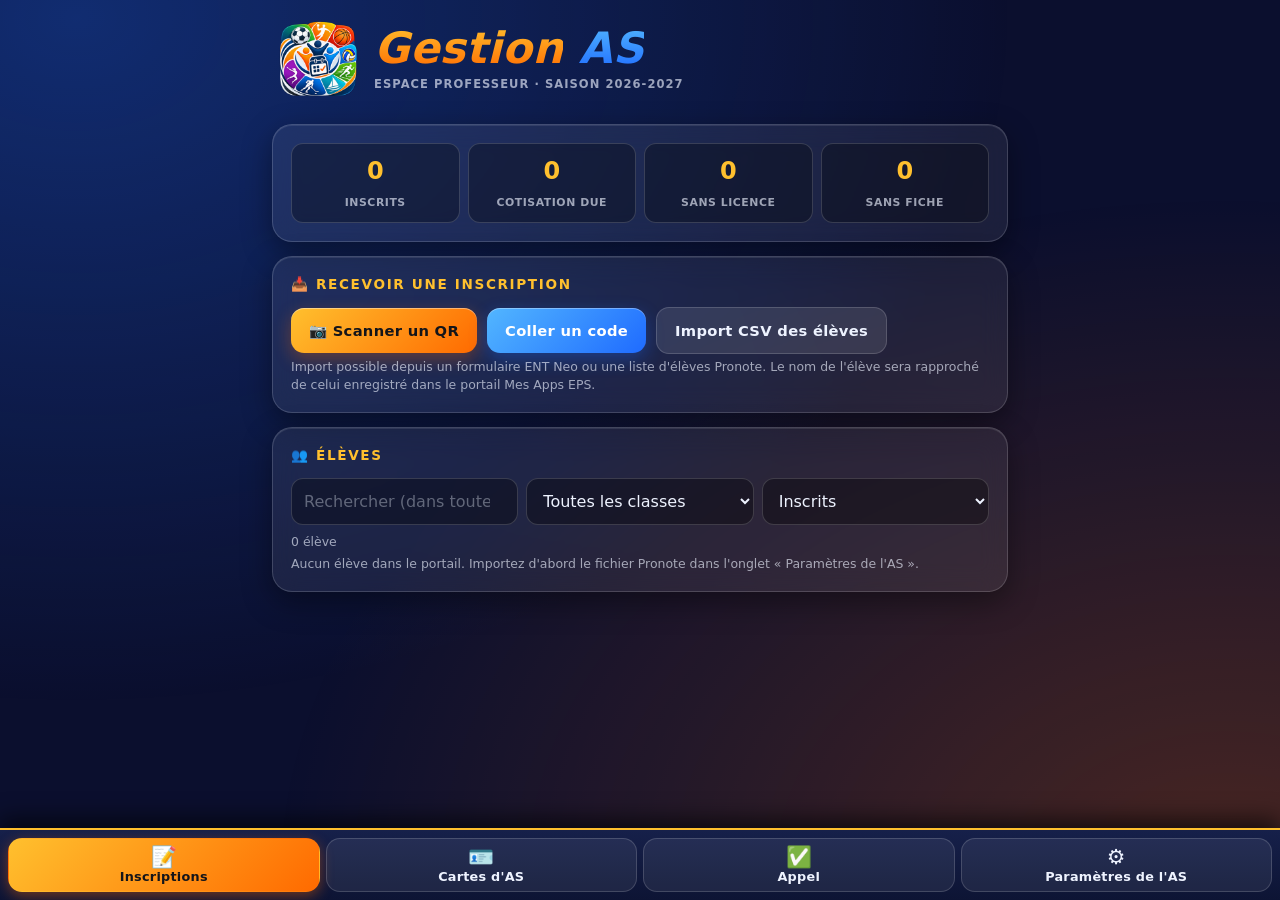
<file: index.html>
<!doctype html>
<html lang="fr">
<head>
<meta charset="utf-8">
<meta name="viewport" content="width=device-width,initial-scale=1,viewport-fit=cover">
<title>Gestion AS – Association Sportive</title>
<meta name="theme-color" content="#0b0f2e">
<link rel="manifest" href="manifest.webmanifest">
<link rel="icon" type="image/png" href="icons/icon-192.png">
<link rel="apple-touch-icon" href="icons/icon-192.png">
<link rel="stylesheet" href="style.css">
</head>
<body>
<header class="hd">
  <img class="logo" src="img/logo-app.png" alt="Logo de l'Association Sportive">
  <div><h1 class="titre"><span class="t1">Gestion</span> <span class="t2">AS</span></h1>
  <p class="sous">Espace professeur · <span id="saison"></span></p></div>
</header>
<main>

<!-- ===== INSCRIPTIONS ===== -->
<section class="pane on" id="p-ins">
  <div class="card"><div class="kpis" id="kpis"></div></div>
  <div class="card"><h2>📥 Recevoir une inscription</h2>
    <div class="row" style="margin-top:0">
      <button class="btn" id="bScan">📷 Scanner un QR</button>
      <button class="btn b" id="bPaste">Coller un code</button>
      <button class="btn r" id="bFile">Import CSV des élèves</button>
      <input type="file" id="fileIn" accept=".csv,.txt" multiple hidden>
    </div>
    <p class="hint">Import possible depuis un formulaire ENT Neo ou une liste d'élèves Pronote. Le nom de l'élève sera rapproché de celui enregistré dans le portail Mes Apps EPS.</p>
    <div id="queue"></div>
  </div>
  <div class="card"><h2>👥 Élèves</h2>
    <div class="filters"><input type="search" id="q" placeholder="Rechercher (dans toute la liste)…">
      <select id="fcl"></select>
      <select id="fst"><option value="ins">Inscrits</option><option value="all">Tous les élèves</option><option value="coti">Cotisation à régler</option><option value="lic">Licence manquante</option><option value="pap">Fiche signée manquante</option></select></div>
    <p class="hint" id="cnt"></p>
    <ul class="lst scrl" id="lst"></ul>
    <div id="vide" class="hint" hidden>Aucun élève dans le portail. Importez d'abord le fichier Pronote dans l'onglet « Paramètres de l'AS ».</div>
  </div>
</section>

<!-- ===== CARTES ===== -->
<section class="pane" id="p-car">
  <div class="card"><h2>🪪 Cartes d'AS</h2>
    <p class="hint">Cartes de format carte bancaire, générées à partir de la liste du portail (nom, classe, licence). 10 par page A4.</p>
    <div class="filters"><select id="ccl"></select><label class="ck" style="flex:none"><input type="checkbox" id="cAll"><span>Tout cocher</span></label></div>
    <ul class="lst scrl" id="clst"></ul>
    <div class="row"><button class="btn" id="cPdf">PDF des cartes cochées</button><button class="btn b" id="cPng">Aperçu de la 1re carte</button></div>
    <canvas id="cprev" class="cardcv" hidden></canvas>
  </div>
</section>

<!-- ===== APPEL ===== -->
<section class="pane" id="p-app">
  <div class="card"><h2>✅ Faire l'appel</h2>
    <div class="g2"><div class="f"><label for="aDate">Date</label><input type="date" id="aDate"></div>
      <div class="f"><label for="aAct">Activité</label><input type="text" id="aAct" list="aActs" placeholder="ex : Badminton"><datalist id="aActs"></datalist></div></div>
    <div class="row" style="margin-top:0"><button class="btn" id="aScan">📷 Scanner les cartes</button></div>
    <div class="f"><label for="aQ">Ajout manuel</label><input type="search" id="aQ" placeholder="Taper un nom…"></div>
    <ul class="lst" id="aRes"></ul>
    <h2 style="margin-top:16px">Présents <span id="aN"></span></h2>
    <ul class="lst scrl" id="aPres"></ul>
  </div>
  <div class="card"><h2>📊 Statistiques</h2><div id="stats"></div></div>
</section>

<!-- ===== DONNEES ===== -->
<section class="pane" id="p-don">
  <div class="card"><h2>⚙️ Réglages de l'AS</h2>
    <p class="hint" style="margin-top:0">Ces réglages sont enregistrés sur cet appareil et transmis aux élèves par le lien « Mon AS » (plus bas). Tant qu'ils sont vides, Mon AS propose des activités génériques et demande l'établissement à l'élève.</p>
    <div class="g2"><div class="f"><label for="rEtab">Établissement</label><input type="text" id="rEtab" maxlength="80" placeholder="ex : Collège Jean Moulin"></div>
    <div class="f"><label for="rVille">Ville</label><input type="text" id="rVille" maxlength="50"></div></div>
    <div class="g2"><div class="f"><label for="rSaison">Saison</label><input type="text" id="rSaison" maxlength="9" placeholder="ex : 2026-2027 (vide = année scolaire en cours)"></div>
    <div class="f"><label for="rLogo">Logo des cartes et dossiers</label><select id="rLogo"></select></div></div>
    <div class="f"><label for="rActs">Activités proposées aux élèves (une par ligne)</label><textarea id="rActs" rows="7" placeholder="Une activité par ligne"></textarea></div>
    <div class="row" style="margin-top:0"><button class="btn" id="rSave">Enregistrer les réglages</button><button class="btn r" id="rDef">Remettre les activités par défaut</button></div>
    <p class="hint" id="rMsg"></p>
  </div>
  <div class="card"><h2>💳 Cotisation en ligne</h2>
    <p class="hint" style="margin-top:0">Collez le lien de paiement (campagne HelloAsso, par exemple). Le bouton « Payer ma cotisation en ligne » apparaîtra dans Mon AS une fois l'inscription enregistrée par l'élève.</p>
    <div class="g2"><div class="f"><label for="cUrl">Lien de paiement (https://…)</label><input type="url" id="cUrl" inputmode="url" placeholder="https://www.helloasso.com/…"></div>
    <div class="f"><label for="cMont">Montant affiché (facultatif)</label><input type="text" id="cMont" placeholder="ex : 10 €" maxlength="30"></div></div>
    <div class="row" style="margin-top:0"><button class="btn" id="cSave">Enregistrer</button><a class="btn r" id="cTest" href="#" target="_blank" rel="noopener noreferrer" hidden>Tester le lien</a></div>
    <p class="hint" id="cMsg"></p>
    <div id="cDiff" hidden>
      <h2 style="margin-top:16px">Faire connaître le lien aux élèves</h2>
      <p class="hint" style="margin-top:0">Les élèves n'ont pas accès à cet appareil : le lien doit leur parvenir une fois. <b>Option 1</b> : envoyez-leur ce lien Mon AS (ENT, Pronote, QR code) ; il enregistre le lien de paiement sur leur téléphone à l'ouverture. <b>Option 2</b> : déposez le fichier config.json dans le dépôt Mon_AS_Eleves : tous les élèves le reçoivent automatiquement.</p>
      <div class="f"><label for="cLien">Lien Mon AS à donner aux élèves</label><input type="text" id="cLien" readonly></div>
      <div class="row" style="margin-top:0"><button class="btn b sm" id="cCopy">Copier le lien</button><button class="btn r sm" id="cQrBtn">Afficher en QR code</button><button class="btn r sm" id="cCfg">Télécharger config.json</button></div>
      <div class="qrbox" id="cQrBox" hidden style="margin-top:12px"><canvas id="cQr"></canvas></div>
    </div>
  </div>
  <div class="card"><h2>📤 Exports</h2>
    <div class="row" style="margin-top:0">
      <button class="btn" id="xAS">Classeur AS (.xlsx)</button>
      <button class="btn b" id="xAll">Classeur global portail (.xlsx)</button>
      <button class="btn r" id="xOpuss">Liste des inscrits (OPUSS, .csv)</button>
    </div>
    <p class="hint">Le classeur AS contient les feuilles « inscription_as », « gestion_as » et « gestion_as_presences ». Il peut être réimporté dans le portail Mes Apps EPS.</p></div>
  <div class="card"><h2>📂 Imports</h2>
    <div class="row" style="margin-top:0"><button class="btn" id="iEleves">Liste élèves (CSV Pronote ou xlsx portail)</button><input type="file" id="fEleves" accept=".csv,.xlsx" hidden></div>
    <p class="hint" id="meta"></p></div>
  <div class="card"><h2>🧹 Nettoyage</h2>
    <div class="row" style="margin-top:0"><button class="btn r" id="clearAS">Effacer toutes les données AS</button></div>
    <p class="hint">Efface inscriptions, suivi et présences de tous les élèves (la liste Pronote est conservée). À faire en début de saison après export.</p></div>
  <p class="foot">Données conservées uniquement sur cet appareil · <span id="ver"></span></p>
</section>
</main>

<nav class="tabs"><button class="on" data-p="p-ins"><i>📝</i>Inscriptions<span class="nb" id="nbq" hidden></span></button><button data-p="p-car"><i>🪪</i>Cartes d'AS</button><button data-p="p-app"><i>✅</i>Appel</button><button data-p="p-don"><i>⚙️</i>Paramètres de l'AS</button></nav>

<div id="scan"><div class="scanbox"><div class="scanhd"><b id="scanTx">Scanner</b><button class="btn r sm" id="scanX" type="button">✕ Fermer</button></div>
<div class="scanview"><video id="vid" playsinline muted></video><i class="ret"></i><div class="flash" id="flash" hidden></div></div>
<p class="hint">Placez le QR code dans le cadre, à 15-20 cm. Demandez à l'élève de monter la luminosité de son écran.</p></div></div>

<dialog id="dPaste"><h3>Coller un code</h3><textarea id="pasteTx" rows="5" placeholder="Contenu du QR code…"></textarea><div class="row"><button class="btn" id="pasteOk">Valider</button><button class="btn r" id="pasteX">Annuler</button></div></dialog>

<dialog id="dFiche" class="big fiche"><h3 id="fTitre"></h3><div id="fInfo"></div>
  <label class="ck" style="margin-top:10px"><input type="checkbox" id="fIns"><span>Inscrit à l'AS</span></label>
  <label class="ck" style="margin-top:8px"><input type="checkbox" id="fCoti"><span>Cotisation réglée</span></label>
  <label class="ck" style="margin-top:8px"><input type="checkbox" id="fPap"><span>Fiche signée reçue</span></label>
  <div class="g2"><div><label class="lb2" for="fLic">N° de licence UNSS</label><input type="text" id="fLic"></div><div><label class="lb2" for="fJo">N° de jeune officiel</label><input type="text" id="fJo"></div></div>
  <label class="lb2" for="fNotes">Notes</label><textarea id="fNotes" rows="2"></textarea>
  <div class="row"><button class="btn" id="fOk">Enregistrer</button><button class="btn r" id="fX">Fermer</button><button class="btn r sm" id="fDel">Retirer de l'AS</button></div></dialog>

<script src="lib/qrcode-generator-1.4.4.js"></script>
<script src="lib/jsQR-1.4.0.js"></script>
<script src="lib/jspdf-2.5.1.umd.min.js"></script>
<script src="eps-core.js"></script>
<script src="as-core.js"></script>
<script src="legacy.js"></script>
<script src="version.js"></script>
<script src="app.js"></script>
</body>
</html>
</file>
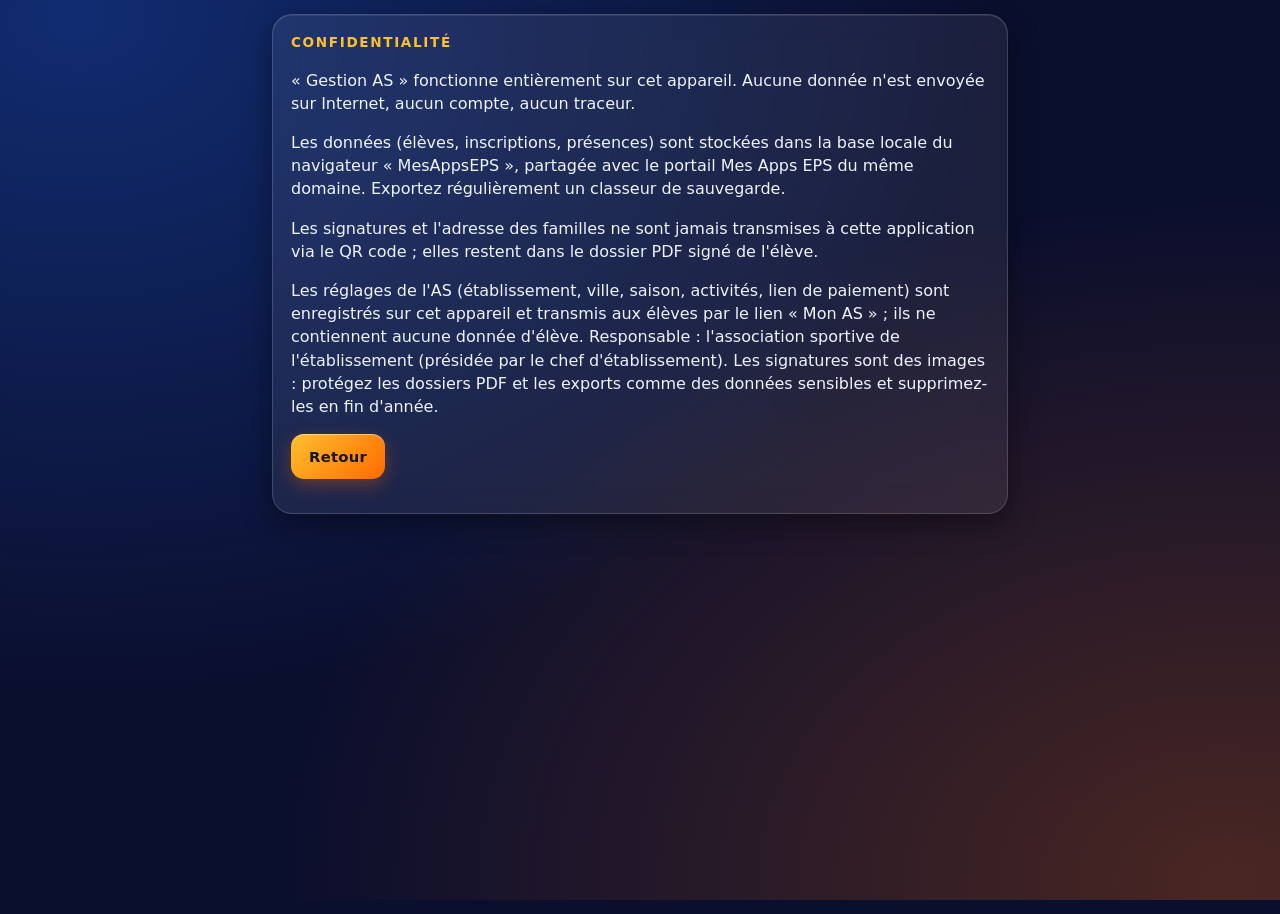
<file: confidentialite.html>
<!doctype html><html lang="fr"><head><meta charset="utf-8"><meta name="viewport" content="width=device-width,initial-scale=1"><title>Confidentialité – Gestion AS</title><link rel="stylesheet" href="style.css"></head>
<body><main><section class="card"><h2>Confidentialité</h2>
<p>« Gestion AS » fonctionne entièrement sur cet appareil. Aucune donnée n'est envoyée sur Internet, aucun compte, aucun traceur.</p>
<p>Les données (élèves, inscriptions, présences) sont stockées dans la base locale du navigateur « MesAppsEPS », partagée avec le portail Mes Apps EPS du même domaine. Exportez régulièrement un classeur de sauvegarde.</p>
<p>Les signatures et l'adresse des familles ne sont jamais transmises à cette application via le QR code ; elles restent dans le dossier PDF signé de l'élève.</p>
<p>Les réglages de l'AS (établissement, ville, saison, activités, lien de paiement) sont enregistrés sur cet appareil et transmis aux élèves par le lien « Mon AS » ; ils ne contiennent aucune donnée d'élève. Responsable : l'association sportive de l'établissement (présidée par le chef d'établissement). Les signatures sont des images : protégez les dossiers PDF et les exports comme des données sensibles et supprimez-les en fin d'année.</p>
<p><a class="btn" href="index.html">Retour</a></p></section></main></body></html>
</file>
<file: style.css>
:root{--bg:#0b0f2e;--tx:#eef3ff;--mut:rgba(238,243,255,.64);--glass:rgba(255,255,255,.07);--bd:rgba(255,255,255,.16);--or1:#ffc02e;--or2:#ff6a00;--bl1:#52b6ff;--bl2:#1f6bff;--ok:#6ff0a0;--ko:#ff8f8f;--ink:#14151a}
*{box-sizing:border-box;-webkit-tap-highlight-color:transparent}[hidden]{display:none!important}
html{scroll-behavior:smooth}
body{margin:0;font-family:system-ui,-apple-system,"Segoe UI",Roboto,sans-serif;color:var(--tx);background:var(--bg);min-height:100vh;padding-bottom:110px;line-height:1.45}
body::before{content:'';position:fixed;inset:0;z-index:-1;background:radial-gradient(ellipse at 6% 2%,rgba(31,107,255,.32),transparent 55%),radial-gradient(ellipse at 96% 98%,rgba(255,106,0,.26),transparent 55%)}
/* En-tête : le logo reste détouré (aucun fond, cadre, arrondi ni ombre) */
.hd{display:flex;align-items:center;gap:14px;max-width:760px;margin:auto;padding:18px 16px 8px}
.logo{display:block;width:84px;height:84px;flex:none;background:none;border:0;border-radius:0;box-shadow:none}
.titre{margin:0;font-size:2.7rem;line-height:1;font-style:italic;font-weight:900;letter-spacing:.01em}
.titre .t1{background:linear-gradient(180deg,var(--or1),var(--or2));-webkit-background-clip:text;background-clip:text;-webkit-text-fill-color:transparent}
.titre .t2{background:linear-gradient(180deg,var(--bl1),var(--bl2));-webkit-background-clip:text;background-clip:text;-webkit-text-fill-color:transparent}
.sous{margin:6px 0 0;font-size:.72rem;font-weight:700;letter-spacing:.09em;text-transform:uppercase;color:var(--mut)}
main{max-width:760px;margin:auto;padding:0 12px}
.card{background:var(--glass);backdrop-filter:blur(14px);-webkit-backdrop-filter:blur(14px);border:1px solid var(--bd);border-radius:20px;padding:18px;margin:14px 0;box-shadow:0 10px 30px #0006,inset 0 1px 0 #ffffff18}
h2{margin:0 0 12px;font-size:.85rem;font-weight:800;letter-spacing:.12em;text-transform:uppercase;color:var(--or1)}
h2 .n{display:inline-flex;align-items:center;justify-content:center;width:24px;height:24px;margin-right:8px;border-radius:50%;background:linear-gradient(var(--bl1),var(--bl2));color:#fff;font-size:.8rem;letter-spacing:0}
.intro p{margin:0 0 10px}.infos{margin:0;padding-left:0;list-style:none;font-size:.9rem;color:var(--mut)}.infos li{margin:5px 0}
.g2{display:grid;grid-template-columns:1fr;gap:0 12px}@media(min-width:560px){.g2{grid-template-columns:1fr 1fr}}
.f{margin:10px 0}.f>label,.f>.lb{display:block;font-weight:700;font-size:.8rem;letter-spacing:.03em;color:var(--mut);margin-bottom:5px}
input[type=url],input[type=search],input[type=text],input[type=tel],input[type=email],input[type=date],select,textarea{width:100%;padding:11px 12px;border-radius:12px;border:1.5px solid var(--bd);font:inherit;font-size:1rem;background:rgba(0,0,0,.34);color:var(--tx)}
select option{color:#14151a}
input:focus,select:focus,textarea:focus,.btn:focus-visible{outline:2px solid var(--or1);outline-offset:1px}
input::placeholder{color:rgba(238,243,255,.36)}
.f.mq>label,.f.mq>.lb{color:var(--ko)}.f.mq input,.f.mq select,.f.mq textarea,.f.mq .pad{border-color:var(--ko)}
.hint{font-size:.78rem;color:var(--mut);margin:4px 0 0}
.chips{display:grid;grid-template-columns:1fr 1fr;gap:8px}@media(min-width:560px){.chips{grid-template-columns:repeat(3,1fr)}}
.chip{position:relative;display:block}.chip input{position:absolute;opacity:0;inset:0;width:100%;height:100%;margin:0;cursor:pointer}
.chip span{display:flex;align-items:center;min-height:50px;padding:8px 12px;border-radius:12px;border:1.5px solid var(--bd);font-size:.88rem;font-weight:600;line-height:1.2;background:rgba(0,0,0,.28);transition:.15s}
.chip input:checked+span{background:linear-gradient(135deg,var(--or1),var(--or2));color:#14151a;border-color:transparent;font-weight:800}
.chip input:focus-visible+span{outline:2px solid #fff;outline-offset:2px}
.yn{display:flex;gap:8px}.yn label{position:relative;flex:1;margin:0}.yn input{position:absolute;opacity:0;inset:0;width:100%;height:100%;margin:0;cursor:pointer}
.yn span{display:block;text-align:center;padding:11px;border-radius:12px;border:1.5px solid var(--bd);font-weight:800;background:rgba(0,0,0,.28);color:var(--tx);letter-spacing:.02em}
.yn input:checked+span{background:linear-gradient(135deg,var(--bl1),var(--bl2));border-color:transparent;color:#fff}
.yn input:focus-visible+span{outline:2px solid var(--or1)}
.ck{display:flex;gap:10px;align-items:flex-start;font-weight:600;font-size:.92rem;color:var(--tx);margin:0}.ck input{width:22px;height:22px;margin:2px 0 0;flex:none;accent-color:#ff8a00}
.autor{font-size:.9rem;background:rgba(0,0,0,.3);border:1px dashed var(--bd);border-radius:12px;padding:12px;margin:0 0 10px;color:var(--mut)}.autor b{color:var(--tx)}
details{margin:6px 0 0;font-size:.82rem;color:var(--mut)}summary{cursor:pointer;font-weight:700;color:var(--bl1)}details p{margin:6px 0 0;white-space:pre-wrap}
.pad{background:#fff;border:1.5px solid var(--bd);border-radius:14px;overflow:hidden}
.pad canvas{display:block;width:100%;aspect-ratio:700/220;touch-action:none;cursor:crosshair}
.padbar{display:flex;justify-content:space-between;align-items:center;gap:8px;margin-top:6px;font-size:.78rem;color:var(--mut)}
.btn{border:0;border-radius:13px;padding:12px 18px;font:inherit;font-weight:800;font-size:.92rem;letter-spacing:.02em;color:#14151a;cursor:pointer;background:linear-gradient(135deg,var(--or1),var(--or2));box-shadow:0 6px 18px #ff6a0050,inset 0 1px 0 #ffffff66;text-decoration:none;display:inline-block;transition:transform .12s,filter .15s}
.btn:hover{filter:brightness(1.08)}.btn:active{transform:scale(.97)}.btn:disabled{opacity:.45;cursor:default}
.btn.b{background:linear-gradient(135deg,var(--bl1),var(--bl2));color:#fff;box-shadow:0 6px 18px #1f6bff55,inset 0 1px 0 #ffffff55}
.btn.r{background:rgba(255,255,255,.1);color:var(--tx);border:1.5px solid var(--bd);box-shadow:none}
.btn.sm{padding:7px 12px;font-size:.78rem;border-radius:10px}
.row{display:flex;gap:10px;flex-wrap:wrap;align-items:center;margin-top:12px}
.bar{position:fixed;left:0;right:0;bottom:0;z-index:50;display:flex;gap:12px;align-items:center;justify-content:space-between;padding:12px 14px calc(12px + env(safe-area-inset-bottom));background:rgba(10,16,34,.88);backdrop-filter:blur(16px);-webkit-backdrop-filter:blur(16px);border-top:1px solid var(--bd)}
.bar .tx{font-weight:700;font-size:.9rem;flex:1}.bar .tx small{display:block;font-weight:500;color:var(--mut)}
.bar .btn{white-space:nowrap}
.cardcv{display:block;width:100%;max-width:520px;margin:6px auto 0;height:auto;background:none;border:0;border-radius:0;box-shadow:none;filter:drop-shadow(0 8px 14px #0008)}
.qrbox{text-align:center}.qrbox canvas{width:min(300px,100%);height:auto;border:6px solid #fff;border-radius:12px;background:#fff}
.ok{color:var(--ok);font-weight:700}.err{color:var(--ko);font-weight:700}
dialog{background:#101a36;color:var(--tx);border:1px solid var(--bd);border-radius:20px;padding:20px;max-width:440px;width:calc(100% - 28px)}dialog::backdrop{background:#000b}
dialog h3{margin:0 0 10px}dialog ul{padding-left:0;list-style:none;margin:0 0 14px}dialog li{margin:6px 0}
dialog li button{width:100%;text-align:left;border:1px solid var(--bd);background:rgba(255,255,255,.07);color:var(--tx);border-radius:10px;padding:9px 12px;font:inherit;cursor:pointer}
.foot{max-width:760px;margin:18px auto 0;padding:14px 16px;text-align:center;font-size:.8rem;color:var(--mut)}.foot a{color:var(--bl1);font-weight:700}
/* ---- Gestion AS (professeur) ---- */
body{padding-bottom:104px}
.tabs{position:fixed;left:0;right:0;bottom:0;z-index:50;display:flex;gap:6px;padding:8px 8px calc(8px + env(safe-area-inset-bottom));background:linear-gradient(180deg,#16204a,#0d1434);border-top:2px solid var(--or1);box-shadow:0 -8px 24px #000a}
.tabs button{flex:1;display:flex;flex-direction:column;align-items:center;gap:2px;border:1.5px solid var(--bd);border-radius:14px;background:rgba(255,255,255,.07);color:var(--tx);font:inherit;font-weight:800;font-size:.8rem;padding:8px 2px 7px;cursor:pointer;letter-spacing:.02em;position:relative}
.tabs button i{font-style:normal;font-size:1.3rem;line-height:1}
.tabs button.on{background:linear-gradient(135deg,var(--or1),var(--or2));color:#14151a;border-color:transparent;box-shadow:0 4px 14px #ff6a0066}
.tabs .nb{position:absolute;top:2px;right:6px;display:inline-block;min-width:18px;padding:0 5px;margin:0;border-radius:9px;background:var(--ko);color:#14151a;font-size:.7rem;font-weight:900}
.pane{display:none}.pane.on{display:block}
.kpis{display:grid;grid-template-columns:repeat(4,1fr);gap:8px;margin:0}.kpi{text-align:center;padding:10px 4px;border-radius:12px;background:rgba(0,0,0,.3);border:1px solid var(--bd)}.kpi b{display:block;font-size:1.5rem;color:var(--or1)}.kpi span{font-size:.68rem;color:var(--mut);font-weight:700;text-transform:uppercase;letter-spacing:.05em}
.filters{display:flex;gap:8px;flex-wrap:wrap;margin:8px 0}.filters input,.filters select{flex:1;min-width:130px}
.pill{display:inline-block;padding:2px 9px;border-radius:99px;font-size:.7rem;font-weight:800;margin:1px 2px 1px 0;border:1px solid var(--bd);color:var(--mut)}
.pill.ok{color:#14151a;background:var(--ok);border-color:transparent}.pill.ko{color:#14151a;background:var(--ko);border-color:transparent}.pill.or{color:#14151a;background:var(--or1);border-color:transparent}
.lst{list-style:none;margin:0;padding:0}.lst li{display:flex;gap:10px;align-items:center;justify-content:space-between;padding:10px 4px;border-bottom:1px solid var(--bd)}.lst li:last-child{border:0}
.lst .nm{font-weight:800}.lst .sb{font-size:.78rem;color:var(--mut)}.lst .cl{cursor:pointer;flex:1}
.scrl{max-height:56vh;overflow:auto}
.chkcol{width:22px;height:22px;accent-color:#ff8a00;flex:none}
.queue{border:1px dashed var(--or1);border-radius:14px;padding:12px;margin:10px 0;background:rgba(255,192,46,.07)}
.queue h3{margin:0 0 4px;font-size:1rem}.queue .cands{display:flex;flex-direction:column;gap:6px;margin:8px 0}
table.st{width:100%;border-collapse:collapse;font-size:.84rem}table.st th,table.st td{padding:6px 8px;border-bottom:1px solid var(--bd);text-align:left}table.st th{color:var(--or1);font-size:.72rem;text-transform:uppercase;letter-spacing:.06em}
.bar2{height:8px;border-radius:4px;background:rgba(255,255,255,.12);overflow:hidden;min-width:60px}.bar2 i{display:block;height:100%;background:linear-gradient(90deg,var(--bl2),var(--or2))}
#scan{position:fixed;inset:0;z-index:100;background:rgba(3,6,20,.78);display:none;align-items:center;justify-content:center;padding:12px}#scan.on{display:flex}
.scanbox{width:min(100%,460px);background:#101a36;border:1px solid var(--bd);border-radius:20px;padding:14px;box-shadow:0 20px 50px #000a}
.scanhd{display:flex;align-items:center;justify-content:space-between;gap:10px;margin-bottom:10px}.scanhd b{font-size:.95rem}
.scanview{position:relative;aspect-ratio:1;border-radius:14px;overflow:hidden;background:#000}.scanview video{position:absolute;inset:0;width:100%;height:100%;object-fit:cover}
.scanview .ret{position:absolute;inset:12%;border:3px solid var(--or1);border-radius:16px;box-shadow:0 0 0 999px #0005;pointer-events:none}
.scanview .flash{position:absolute;left:8px;right:8px;bottom:8px;padding:9px 12px;border-radius:12px;font-weight:800;text-align:center;background:#0b0f2ef0;border:1px solid var(--bd)}
.fiche label.lb2{display:block;font-weight:700;font-size:.78rem;color:var(--mut);margin:10px 0 4px}
dialog.big{max-width:560px}.kv{display:grid;grid-template-columns:auto 1fr;gap:3px 12px;font-size:.86rem;margin:8px 0}.kv b{color:var(--mut);font-weight:700}
.toast{position:fixed;left:50%;bottom:90px;transform:translateX(-50%);z-index:120;padding:10px 18px;border-radius:12px;background:#101a36;border:1px solid var(--bd);font-weight:700;max-width:92%;text-align:center}
@media(max-width:480px){.kpis{grid-template-columns:repeat(2,1fr)}}
input[type=search]{-webkit-appearance:none;appearance:none}
.lst .act{display:flex;align-items:center;gap:8px;flex:none;margin-left:auto;flex-wrap:wrap;justify-content:flex-end}
.lst .cl{min-width:140px}
.btn.ed{padding:8px 12px;font-size:1.15rem;line-height:1;border-radius:12px}
.lst li .btn{flex:none}
.toast{bottom:112px}
.pill.ok{background:#35d07f;color:#06210f}.pill.ko{background:#ff5252;color:#fff}
.lst li{flex-wrap:wrap}.lst .cl{flex:1 1 150px}.lst .act{flex:0 1 auto;max-width:100%}.scrl{overflow-x:hidden}

.scanview .flash.warn{background:#ff5252;color:#fff;border-color:#fff;font-size:1.05rem;padding:12px 14px;box-shadow:0 0 0 3px #ff525266}

.tabs button{line-height:1.1;text-align:center;min-width:0}
</file>
